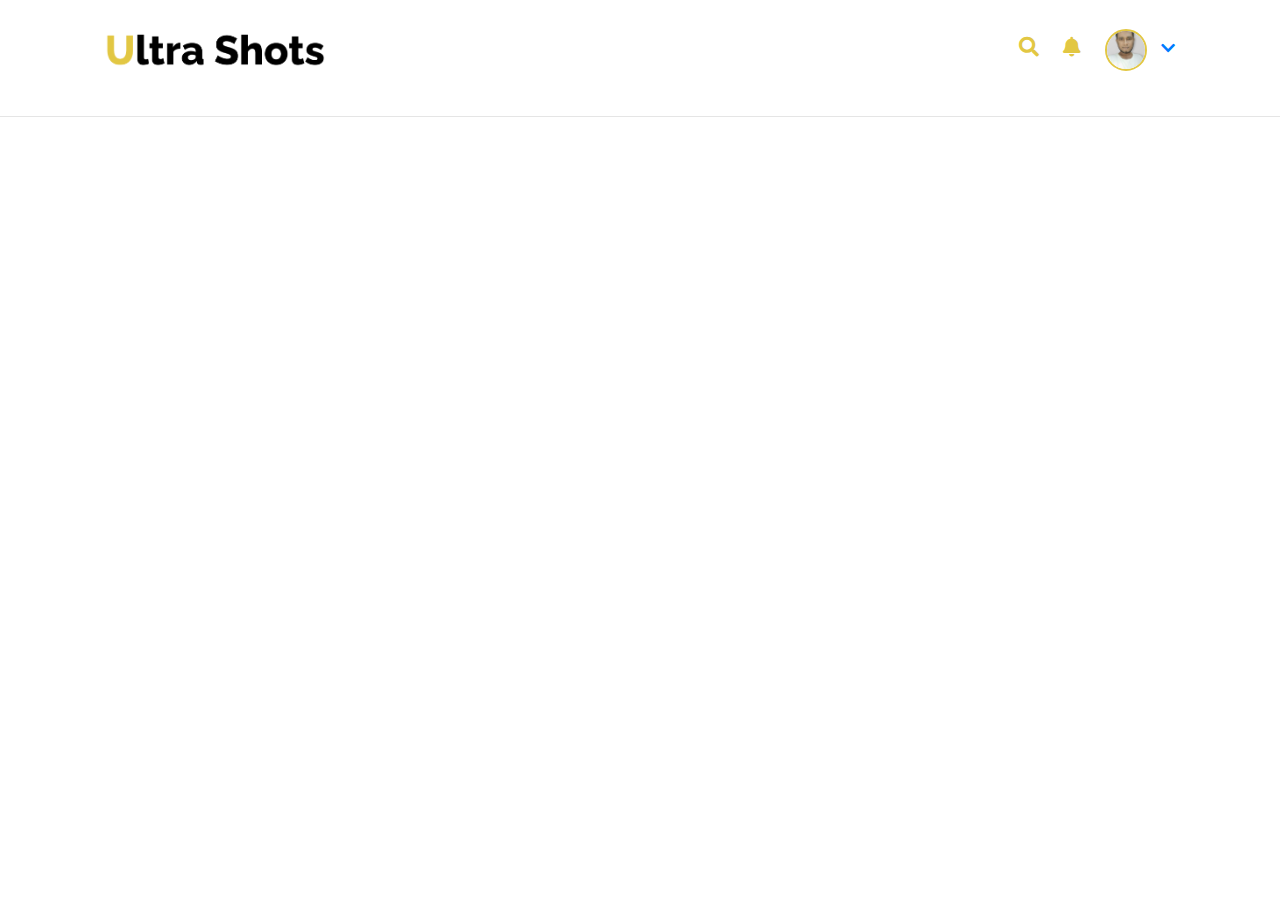
<file: index.html>
<!DOCTYPE html>
<html lang="en">
<head>
    <meta charset="UTF-8">
    <meta name="viewport" content="width=device-width, initial-scale=1.0">
    <title>Ultra Shot</title>

    <link rel="stylesheet" href="assets/css/fontawesome/css/all.css">
    <link rel="stylesheet" href="assets/css/bootstrap.min.css">
    <link rel="stylesheet" href="assets/css/style.css">
    <link rel="stylesheet" href="assets/css/index-style.css">
    
</head>
<body>
    
    <!-- ===== NAV BAR START ===== -->
    <div class="container">
        <div class="navbar">
            <div class="nav-logo">
                <img src="assets/img/logo/Ultra Shots.png" alt="">
            </div>
            <div class="nav-items">               
                    <input id="search-box" class="search-box" type="text" placeholder="Search">
                    <a id="search" class="search-icon" href="#"><i  class="fas fa-search"></i></a>              
                    <a class="notification" href="#"><i class="fas fa-bell"></i></a>
                    <a href="#"><img class="profile-img" src="assets/img/img/untitled-1.jpg" alt=""></a>
                    <a class="drop-down" href="#"><i class="fas fa-chevron-down"></i> </a>          
            </div>
        </div>
    </div>
    <!-- ====== NAV BAR END ====== -->
    <hr>






    <script src="assets/js/bootstrap.min.js"></script>
    <script src="assets/js/popper.min.js"></script>
    <script src="assets/js/jquery-3.5.1.slim.min.js"></script>
    <script>
        $('#search').click(function(){
            $('.search-box').slideToggle();
        });
    </script>
</body>
</html>
</file>
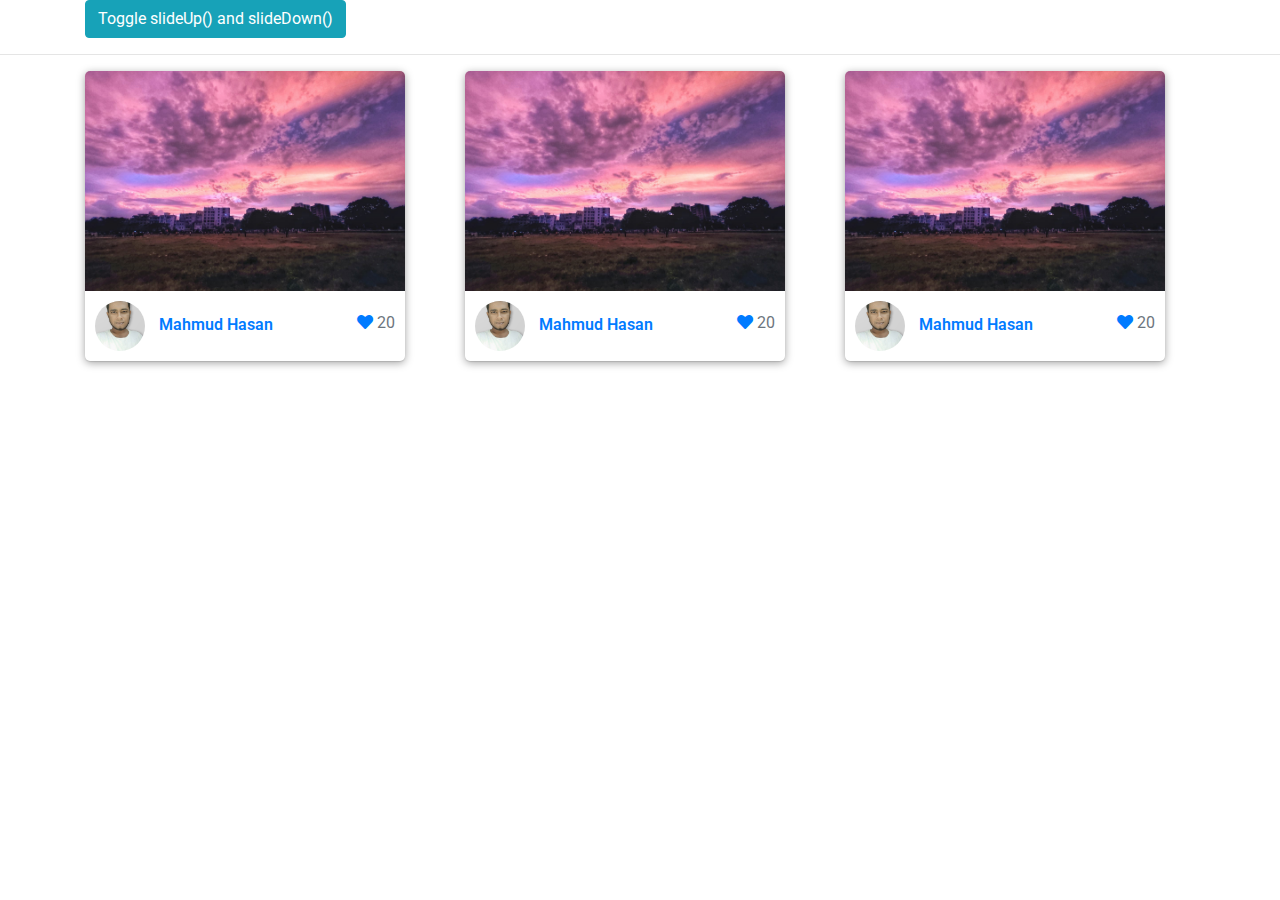
<file: index-1.html>
<!DOCTYPE html>
<html lang="en">
<head>
    <meta charset="UTF-8">
    <meta name="viewport" content="width=device-width, initial-scale=1.0">
    <title>Ultra Shot</title>

    <link rel="stylesheet" href="assets/css/fontawesome/css/all.css">
    <link rel="stylesheet" href="https://stackpath.bootstrapcdn.com/bootstrap/4.5.2/css/bootstrap.min.css" integrity="sha384-JcKb8q3iqJ61gNV9KGb8thSsNjpSL0n8PARn9HuZOnIxN0hoP+VmmDGMN5t9UJ0Z" crossorigin="anonymous">
    <link rel="stylesheet" href="assets/css/style.css">
    <link rel="stylesheet" href="assets/css/index-1-style.css">
    
</head>
<body>
    
    <!-- ===== NAV BAR START ===== -->
    <div class="container">
        <p class="d-none">This is a paragraph.</p>

        <button class="btn btn-info toggle ">Toggle slideUp() and slideDown()</button>
    </div>
    <!-- ====== NAV BAR END ====== -->
    <hr>


    <div class="container">
        <div class="row">
            <div class="col-md-4">
                            <div class="card">
            

                <div class="card-image">
                <img src="assets/img/pics/1.jpg">
                
                </div>
                <div class="card-detail">
                    
                        <img src="assets/img/user_img/untitled-1.jpg">
                        <a href="#"><p class="user-name">Mahmud Hasan</p></a>
                       <div class="react-num-cnt float-right">
                            <a href="#"><i class="fas fa-heart"></i></a>
                        <p class="react-num text-muted ">20</p>
                     </div>
                   

                </div>
            </div>
            </div>



             <div class="col-md-4">
                            <div class="card">
            

                <div class="card-image">
                <img src="assets/img/pics/1.jpg">
                
                </div>
                <div class="card-detail">
                    
                        <img src="assets/img/user_img/untitled-1.jpg">
                        <a href="#"><p class="user-name">Mahmud Hasan</p></a>
                       <div class="react-num-cnt float-right">
                            <a href="#"><i class="fas fa-heart"></i></a>
                        <p class="react-num text-muted ">20</p>
                     </div>
                   

                </div>
            </div>
            </div>


             <div class="col-md-4">
                            <div class="card">
            

                <div class="card-image">
                <img src="assets/img/pics/1.jpg">
                
                </div>
                <div class="card-detail">
                    
                        <img src="assets/img/user_img/untitled-1.jpg">
                        <a href="#"><p class="user-name">Mahmud Hasan</p></a>
                       <div class="react-num-cnt float-right">
                            <a href="#"><i class="fas fa-heart"></i></a>
                        <p class="react-num text-muted ">20</p>
                     </div>
                   

                </div>
            </div>
            </div>
           
                   

                </div>
            </div>
        </div>
    </div>





    <script src="https://code.jquery.com/jquery-3.5.1.slim.min.js" integrity="sha384-DfXdz2htPH0lsSSs5nCTpuj/zy4C+OGpamoFVy38MVBnE+IbbVYUew+OrCXaRkfj" crossorigin="anonymous"></script>
<script src="https://cdn.jsdelivr.net/npm/popper.js@1.16.1/dist/umd/popper.min.js" integrity="sha384-9/reFTGAW83EW2RDu2S0VKaIzap3H66lZH81PoYlFhbGU+6BZp6G7niu735Sk7lN" crossorigin="anonymous"></script>
<script src="https://stackpath.bootstrapcdn.com/bootstrap/4.5.2/js/bootstrap.min.js" integrity="sha384-B4gt1jrGC7Jh4AgTPSdUtOBvfO8shuf57BaghqFfPlYxofvL8/KUEfYiJOMMV+rV" crossorigin="anonymous"></script>
    <script>
    $(".toggle").click(function(){
    $("p").fadeToggle();
  
});
    </script>
</body>
</html>
</file>
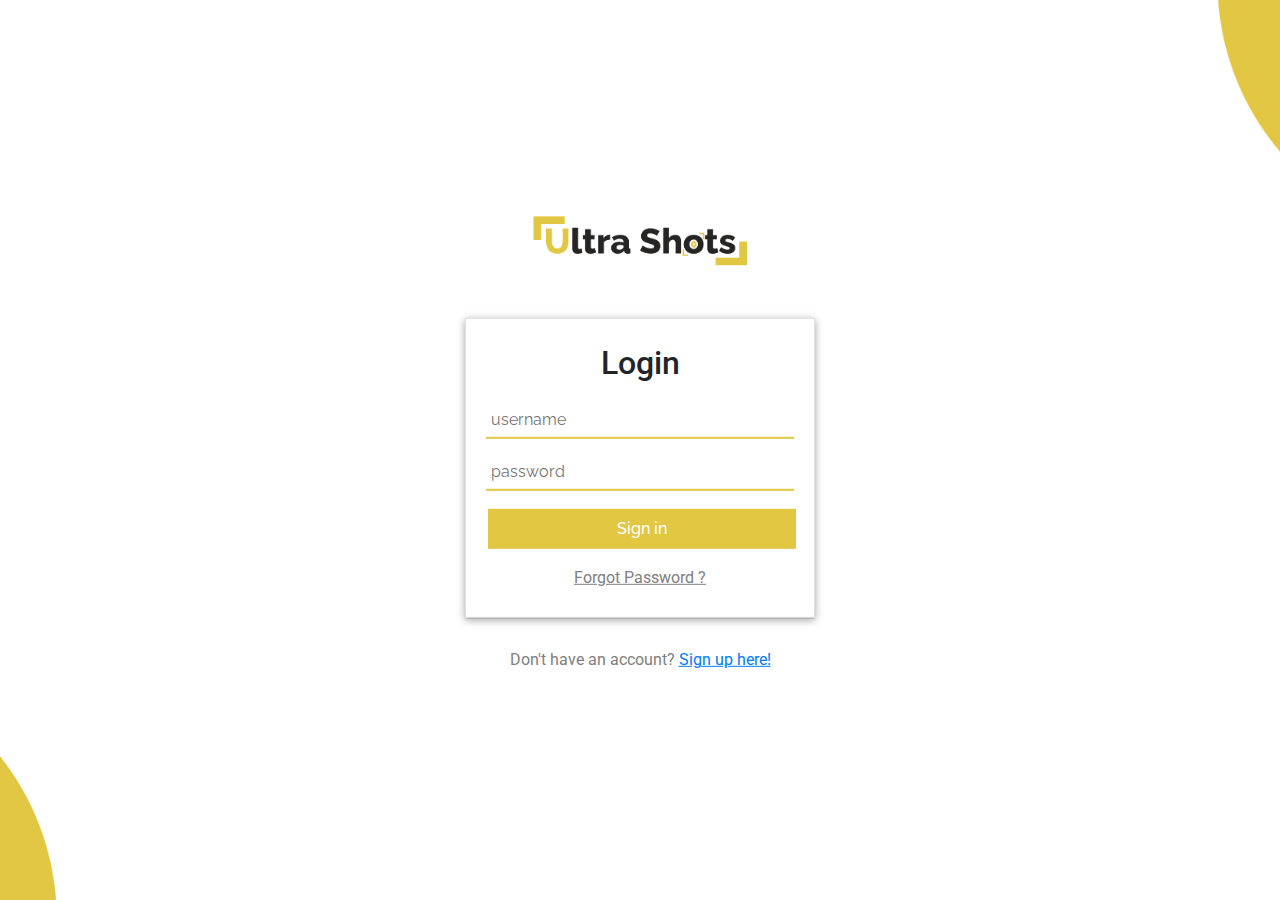
<file: log-in.html>
<!DOCTYPE html>
<html lang="en">
<head>
    <meta charset="UTF-8">
    <meta name="viewport" content="width=device-width, initial-scale=1.0">
    <link rel=" shortcut icon" type="image/x-icon" href="assets/img/logo/favicon-ultra-shots.png">
    <title>Ultra Shots</title>

    <link rel="stylesheet" href="assets/css/fontawesome/css/all.css">
    <link rel="stylesheet" href="assets/css/bootstrap.min.css">
    <link rel="stylesheet" href="assets/css/style.css">
    <link rel="stylesheet" href="assets/css/log-in.css">
    
</head>
<body>
    <main>
        <div class="container">
            <div class="log-in">
                <div class="logo">
                    <img src="assets/img/logo/ultra-Shots-black.png" alt="">
                </div>
               
                    <form action="">
                        <div class="card mx-auto mt-5">
                       
                            <div class="card-body">
                                <div class="log-in-name">
                                    <h2>Login</h2>
                                </div>
                                <div class="form-group">
                                    <!-- <label for="">Username/Email</label> -->
                                <input class="" type="text" name="" id="" placeholder="username">
                                
                                </div>
                                <div class="form-group">
                                    <!-- <label for="">Password</label> -->
                                    <input  class="" type="password" name="" id="" placeholder="password">
                                </div>
                                <input  class="login-btn login-btn1 btn-block" type="submit" value="Sign in">
                                <!-- <button>Log In</button> -->
                                <div class="forgot-pass">
                                    <a href="#"><p class="">Forgot Password ?</p></a>
                                </div>
                            </div>
                            
                        </div>
                        <div class="reg-link">
                            <div class="reg-text">
                                <p>Don't have an account? <a href="">Sign up here!</a></p>
                            </div>
                        </div> 
                       
                    </form>
                </div>
            </div>
        </div>
    </main>


    

    <script src="assets/js/bootstrap.min.js"></script>
    <script src="assets/js/popper.min.js"></script>
    <script src="assets/js/jquery-3.5.1.slim.min.js"></script>
</body>
</html>
</file>
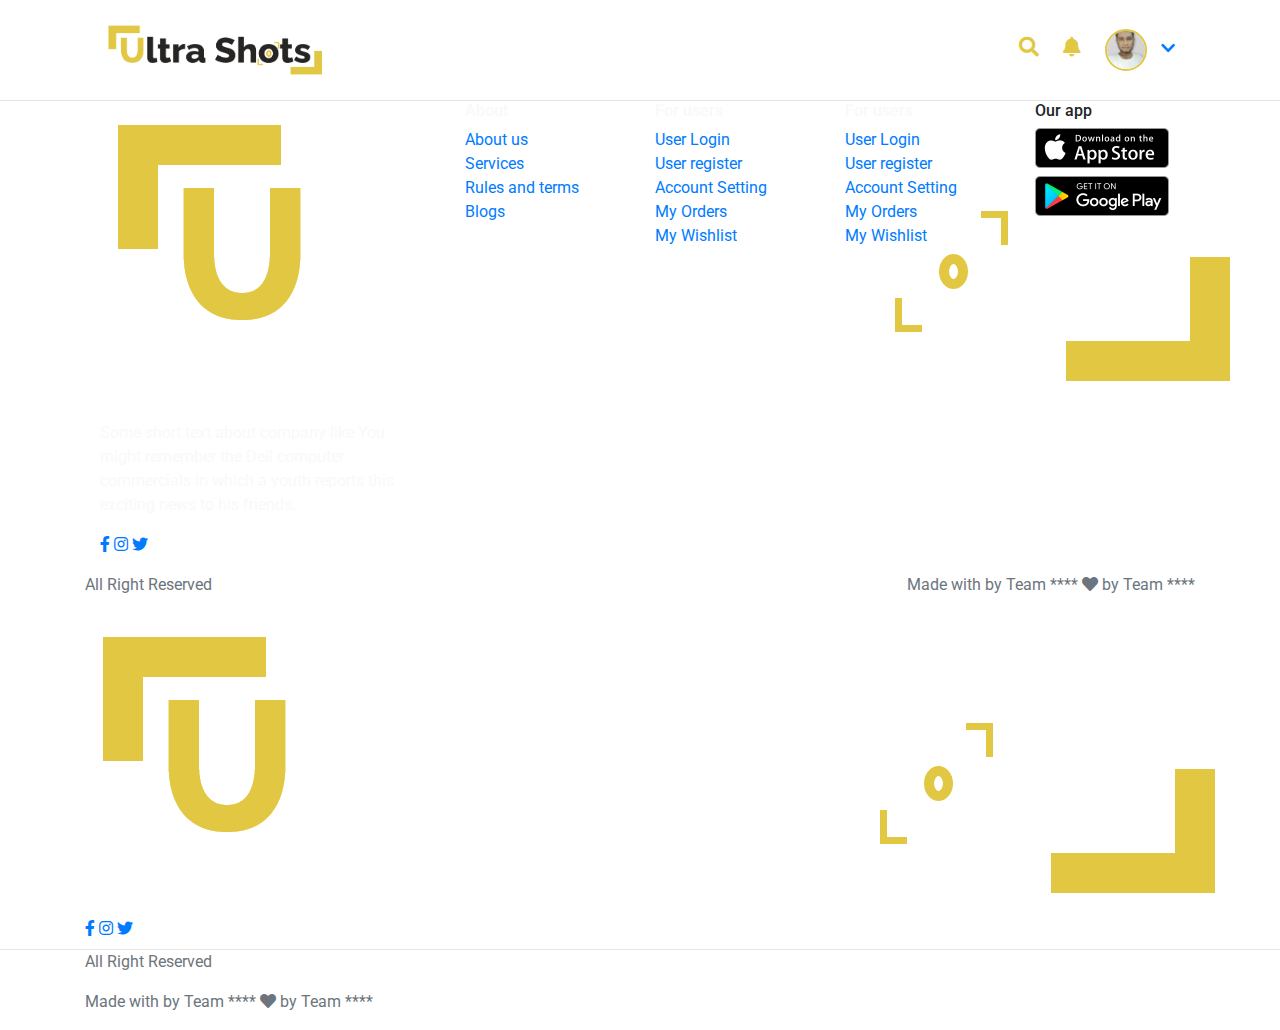
<file: profile.html>
<!DOCTYPE html>
<html lang="en">
<head>
    <meta charset="UTF-8">
    <meta name="viewport" content="width=device-width, initial-scale=1.0">
    <link rel=" shortcut icon" type="image/x-icon" href="assets/img/logo/favicon-ultra-shots.png">
    <title>Ultra Shots</title>
    <link rel="stylesheet" href="assets/css/fontawesome/css/all.css">
    <link rel="stylesheet" href="assets/css/bootstrap.min.css">
    <link rel="stylesheet" href="assets/css/style.css">
    <link rel="stylesheet" href="assets/css/profile.css">
    <!-- <script>
    $(document).ready(function(){
      $("#search-box").click(function(){
        $("#search").slideToggle();
      });
    });
    </script> -->
    
</head>
<body>
    
    <!-- ===== NAV BAR START ===== -->
    <div class="container">
        <div class="navbar">
            <div class="nav-logo">
                <img src="assets/img/logo/ultra-Shots-black.png" alt="">
            </div>
            <div class="nav-items">               
                    <input id="search-box" class="search-box" type="text" placeholder="Search">
                    <a id="search" class="search-icon" href="#"><i  class="fas fa-search"></i></a>              
                    <a class="notification" href="#"><i class="fas fa-bell"></i></a>
                    <a href="#"><img class="profile-img" src="assets/img/user_img/untitled-1.jpg"></a>
                    <a class="drop-down" href="#"><i class="fas fa-chevron-down"></i> </a>          
            </div>
        </div>
    </div>
    <!-- ====== NAV BAR END ====== -->
    <hr>

    

    <!-- ========================= FOOTER START ========================= -->
	<footer class="section-footer">
		<div class="container">
			<div class="row">
				<div class="col-md-4">
					<div class="first-row text-light">
						<div class="container"> <span class=" main-footer-logo mb-3 "><a href="index.html"><img src="assets/img/logo/ultra-shots-white.png" alt=""></a></span>
							<p class="mt-3 text-left text-light">Some short text about company like You might remember the Dell computer commercials in which a youth reports this exciting news to his friends.</p>
							<div class="mb-3 text-left"> <a class="social-icon social-icon1 " title="Facebook" target="_blank" href="#"><i class="fab fa-facebook-f"></i></a> <a class="social-icon social-icon1" title="Instagram" target="_blank" href="#"><i class="fab fa-instagram"></i></a> <a class="social-icon social-icon1" title="Twitter" target="_blank" href="#"><i class="fab fa-twitter"></i></a> </div>
						</div>
					</div>
				</div>
				<div class="col-md-2">
					<div class="second-row text-light">
						<h6 class="sr-title text-left ">About</h6>
						<ul class="list-unstyled text-left">
							<li> <a href="#">About us</a></li>
							<li> <a href="#">Services</a></li>
							<li> <a href="#">Rules and terms</a></li>
							<li> <a href="#">Blogs</a></li>
						</ul>
					</div>
				</div>
				<div class="col-md-2">
                    


					<div class="third-row text-light">
						<h6 class="tr-title text-light">For users</h6>
						<ul class="list-unstyled text-left">
							<li> <a href="#"> User Login </a></li>
							<li> <a href="#"> User register </a></li>
							<li> <a href="#"> Account Setting </a></li>
							<li> <a href="#"> My Orders </a></li>
							<li> <a href="#"> My Wishlist </a></li>
						</ul>
					</div>
				</div>
				<div class="col-md-2">
					<div class="third-row text-light">
						<h6 class="tr-title text-light">For users</h6>
						<ul class="list-unstyled text-left">
							<li> <a href="#"> User Login </a></li>
							<li> <a href="#"> User register </a></li>
							<li> <a href="#"> Account Setting </a></li>
							<li> <a href="#"> My Orders </a></li>
							<li> <a href="#"> My Wishlist </a></li>
						</ul>
					</div>
				</div>
				<div class="col-md-2">
					<div class="fifth-row">
						<h6 class="title text-left">Our app</h6>
						<a href="#" class="d-block mb-2 text-left"><img src="assets/img/misc/appstore.png" height="40"></a>
						<a href="#" class="d-block mb-2 text-left"><img src="assets/img/misc/playmarket.png" height="40"></a>
					</div>
				</div>
			<hr>
			<section class="container footer-copyright">
				<p id="reserve" class="float-left text-muted">All Right Reserved</p>
				<p target="_blank" class="float-right text-muted"> Made with by Team **** <i class="fas fa-heart"></i> by Team **** </p>
			</section>
		</div>
	</footer>
	<!-- ========================= FOOTER END // ========================= -->
	<!-- =========================Mobile FOOTER ========================= -->
	<footer class="mobile-footer">
		<div class="container"> <span class=" footer-logo mb-3 "><a href="index.html"><img src="assets/img/logo/ultra-shots-white.png" alt=""></a></span>
			<div class="social-part mb-2"> <a class="social-icon social-icon1 " title="Facebook" target="_blank" href="#"><i class="fab fa-facebook-f"></i></a> <a class="social-icon social-icon1" title="Instagram" target="_blank" href="#"><i class="fab fa-instagram"></i></a> <a class="social-icon social-icon1" title="Twitter" target="_blank" href="#"><i class="fab fa-twitter"></i></a> </div>
		</div>
		<hr>
		<section class="container footer-copyright">
			<p id="reserve" class="text-muted">All Right Reserved</p>
			<p target="_blank" class="text-muted"> Made with by Team **** <i class="fas fa-heart"><br></i> by Team **** </p>
		</section>
	</footer>
	<!-- =========================Mobile FOOTER END // ========================= -->



    <script src="assets/js/bootstrap.min.js"></script>
    <script src="assets/js/popper.min.js"></script>
    <script src="assets/js/jquery.min.js"></script>
    <script src="assets/js/jquery.min.js"></script>
    <script>
        $('#search').click(function(){
            $('#search-box').toggle();
        });
    </script>
</body>
</html>
</file>
<file: assets/css/style.css>
@import url('https://fonts.googleapis.com/css2?family=Roboto:wght@300;500;700;900&display=swap');
@import url('https://fonts.googleapis.com/css2?family=Raleway:wght@400;500;600;700;800;900&family=Roboto:wght@300;500;700;900&display=swap');
/* COMMON COLORS
#e2c743
*/
*{
    margin: 0;
    padding: 0;
    box-sizing: border-box;
}
</file>
<file: assets/css/index-style.css>
.navbar {
    height: 100px;
    padding: 0 20px;
}
.navbar .nav-logo img{
    width: 220px;
}
.nav-items {
    
}
.nav-items .search-box{
    border: 2px solid #e2c743;
    width: 300px;
    height: 40px;
    padding: 10px;
    margin: 0px auto 0px;
    display: none;
}
.search-icon i{
    padding: 0px 10px;
    color: #e2c743;
    font-size: 20px;
    text-decoration: none;
  
}
.search-icon i:hover{
    color: #c7ab20;
    /* text-shadow: 1px 1px 5px#b5b5b5; */
}
.notification i{
    padding: 0px 10px;
    color: #e2c743;
    font-size: 20px;
    text-decoration: none;
}

.notification i:hover{
    color: #c7ab20;
    /* text-shadow: 1px 1px 3px#b5b5b5; */
}
.logout i{
    padding: 0px 10px;
    color: #e2c743;
    font-size: 20px;
    text-decoration: none;
}
.logout i:hover{
    color: #c7ab20;
    /* text-shadow: 1px 1px 3px#b5b5b5; */
    transition: 0.4s;
}
.setting i{
    padding: 0px 10px;
    color: #e2c743;
    font-size: 20px;
    text-decoration: none;
}
.setting i:hover{
    color: #c7ab20;
    /* text-shadow: 1px 1px 3px#b5b5b5; */
    transition: 0.4s;
}
.profile-img{
    margin: 0px 10px;
    width: 42px;
    height: 42px;
    border: 2px solid #e2c743;
    border-radius: 50%;
    object-fit: cover;
}
.profile-img:hover{
    border: 2px solid #ddbe22;
    /* box-shadow: 1px 1px 1px 3px rgba(0, 0, 0, 0.16); */
    transition: 0.4s;
}

.card{

    width: 320px;
    height: auto ;
    border-radius: 5px;
	border: none;
	margin: 10px 10px;
    box-shadow: 0 1px 1px 0 rgba(0, 0, 0, 0.1), 0 2px 8px 0 #a3a3a3;

}
.card:hover{
    box-shadow: 0 1px 1px 0 rgba(0, 0, 0, 0.1), 0 2px 8px 0 #e2c743;
    transition: 0.4s;

}
.card .card-image{
	object-fit: cover;
	overflow: hidden;

}
.card .card-image img{
    width: 100%;
    height: auto;
    border-radius: /*15px 15px 0px*/ 5px;
    object-fit: cover;
}
.card .card-detail img{
	width: 50px;
	height: 50px;
	object-fit: cover;
	border-radius: 50%;
	margin: 10px 10px;
	display: inline; 

}
.card .react-num-cnt{
	margin: 20px 10px;
	display: inline;
	float: right;
}
.card .user-name {
	color: #262524;
	font-weight: 600; 
	display: inline;
	text-decoration: none;
		
}
.card .user-name:hover{
	color:#3461a8;
	text-decoration: none;
}
.react-icon i{
	
	color: grey;
}
.react-icon i:hover{
	color: #c94b42;
}
.card .react-num {
	display: inline;
}
</file>
<file: assets/css/index-1-style.css>
.card{

    width: 320px;
    height: 290px ;
    border-radius: 5px;
    border: none;
    box-shadow: 0 1px 1px 0 rgba(0, 0, 0, 0.1), 0 2px 8px 0 #a3a3a3;

}
.card:hover{
    box-shadow: 0 1px 1px 0 rgba(0, 0, 0, 0.1), 0 2px 8px 0 #e2c743;
    transition: 0.4s;

}
.card .card-image{
	object-fit: cover;
	overflow: hidden;

}
.card .card-image img{
	width: 100%;
    border-radius: /*15px 15px 0px*/ 5px;
    object-fit: cover;
}
.card .card-detail img{
	width: 50px;
	height: 50px;
	object-fit: cover;
	border-radius: 50%;
	margin: 10px 10px;
	display: inline; 

}
.card .react-num-cnt{
	margin: 20px 10px;
	display: inline;
	float: right;
}
.card .user-name {

	font-weight: 600; 
	display: inline;
		
}
.card .react-num {
	display: inline;
	}
</file>
<file: assets/css/log-in.css>
*{
    margin: 0;
    padding: 0;
    box-sizing: border-box;
}
main{
    height: 100vh;
    background: url(../img/images/log-in-bg.jpg);
    background-repeat: no-repeat;
	background-attachment: scroll;
	background-size: cover;
    background-position:  center center;
}
.log-in{
    position: absolute;
    top: 50%;
    left: 50%;
    transform: translate(-50%,-50%);
}
.logo img{
    width: 220px;
    margin: 0px auto 0px;
    display: flex;
    justify-content: center;
    margin: auto;
   
}
.card{
    box-shadow: 0 1px 1px 0 rgba(0, 0, 0, 0.1), 0 2px 8px 0 #a3a3a3;
    /* background-color: rgba(0, 0, 0, 0.2); */
    width: 350px;
    height: 300px;
    border-radius: 0 ;

}
.log-in-form{
    /* position: absolute;
    top: 50%;
    left: 80%;
    transform: translate(-50%,-50%); */
}
.card-body .log-in-name h2{
    margin: 5px auto 20px;
    display: flex;
    justify-content: center;
}
.card-body .form-group{
    border-bottom: 2px solid #e2c743;
}
.card-body input[type="text"],
.card-body input[type="password"]{
    border: none;
    outline: none;
    width: 100%;
    padding: 5px 5px;
    background: none;
    color: #262524;
    font-family: 'Raleway';
}
.card-body input[type="text"]:focus{
    background-color: #f5f5f5;
    text-transform: lowercase;
}
.card-body input[type="password"]:focus{
    background-color:#f5f5f5;
}
.card-body .login-btn{
    border: none;
    outline: none;
    background-color: #e2c743;
    color: white;
    padding: 8px 28px;
    text-align: center;
    text-decoration: none;
    display: inline-block;
    font-size: 16px;
    font-weight: 500;
    margin: 2px 2px;
    cursor: pointer;
    font-family: 'Raleway';
}
.card-body .login-btn:hover{
    background-color: #ceb431;
    transition: 0.4s;
}
.card-body .login-btn1{
    color: white;
    outline: none;
    border: none;
}
.card-body .forgot-pass a p{
    padding: 15px 0px;
    color: grey;
    
    text-decoration: underline;
    display: flex;
    justify-content: center;
}
.card-body .forgot-pass a p:hover{
    color:#1b55f7;
}

.reg-text{
    margin-top: 30px;
    display: flex;
    justify-content: center;

}
.reg-text p{
    color: grey;
}
.reg-text a{
    text-decoration: underline;
}
.reg-text a:hover{
    color:#1b55f7;
}
</file>
<file: assets/css/profile.css>
.navbar {
    height: 100px;
    padding: 0 20px;
}
.navbar .nav-logo img{
    width: 220px;
}
.nav-items {
    
}
.nav-items .search-box{
    border: 2px solid #e2c743;
    width: 300px;
    height: 40px;
    padding: 10px;
    margin: 0px auto 0px;
    display: none;
}
.search-icon i{
    padding: 0px 10px;
    color: #e2c743;
    font-size: 20px;
    text-decoration: none;
  
}
.search-icon i:hover{
    color: #c7ab20;
    /* text-shadow: 1px 1px 5px#b5b5b5; */
    transition: 0.4s;
}
.notification i{
    padding: 0px 10px;
    color: #e2c743;
    font-size: 20px;
    text-decoration: none;
}

.notification i:hover{
    color: #c7ab20;
    /* text-shadow: 1px 1px 3px#b5b5b5; */
    transition: 0.4s;
}
.logout i{
    padding: 0px 10px;
    color: #e2c743;
    font-size: 20px;
    text-decoration: none;
}
.logout i:hover{
    color: #c7ab20;
    /* text-shadow: 1px 1px 3px#b5b5b5; */
    transition: 0.4s;
}
.setting i{
    padding: 0px 10px;
    color: #e2c743;
    font-size: 20px;
    text-decoration: none;
}
.setting i:hover{
    color: #c7ab20;
    /* text-shadow: 1px 1px 3px#b5b5b5; */
    transition: 0.4s;
}
.profile-img{
    margin: 0px 10px;
    width: 42px;
    height: 42px;
    border: 2px solid #e2c743;
    border-radius: 50%;
    object-fit: cover;
}
.profile-img:hover{
    border: 2px solid #ddbe22;
    /* box-shadow: 1px 1px 1px 3px rgba(0, 0, 0, 0.16); */
    transition: 0.4s;
}
.dropdown-content .card{
    position: absolute;
    left: 90%;
    width: 150px;
    height: auto;
    /* display: none; */
}
.dropdown-content .card:hover{
    color: #fff;
}
hr{
    margin: 0;
    padding: 0;
}
main{
    /* background: #f9f9f9; */
}
.user_detail{
    padding: 50px 50px;
}
.user_detail .user_image img{
    width: 180px;
    height: 180px;
    object-fit: cover;
    border-radius: 50%;
}
.user_detail .user_name h4{
    margin-top: 20px;
    font-family: 'Noto Sans JP', sans-serif;
    font-weight: 700;
}
.user_detail .user_bio p{
    font-family: 'Noto Sans JP', sans-serif;
}
.user_post{
    margin-top: 50px;
}
 .card{

    width: 320px;
    height: auto;
    border-radius: 5px;
	border: none;
	margin: 10px 10px;
    box-shadow: 0 1px 1px 0 rgba(0, 0, 0, 0.1), 0 2px 8px 0 #a3a3a3;

}
.card:hover{
    box-shadow: 0 1px 1px 0 rgba(0, 0, 0, 0.1), 0 2px 8px 0 #e2c743;
    transition: 0.4s;

}
.card .card-image{
	object-fit: cover;
	overflow: hidden;

}
.card .card-image img{
	width: 100%;
    border-radius:  5px;
    object-fit: cover;
}
.card .card-detail img{
	width: 50px;
	height: 50px;
	object-fit: cover;
	border-radius: 50%;
	margin: 10px 10px;
	display: inline; 

}
.card .react-num-cnt{
	margin: 20px 10px;
	display: inline;
	float: right;
}
.card .user-name {
	color: #262524;
	font-weight: 600; 
	display: inline;
	text-decoration: none;
		
}
.card .user-name:hover{
	color:#3461a8;
	text-decoration: none;
}
.react-icon i{
	
	color: grey;
}
.react-icon i:hover{
	color: #c94b42;
}
.card .react-num {
	display: inline;
}



.upload-btn-wrapper {
  position: fixed;
  float: right;
  top: 80%;
  left: 93%;
  overflow: hidden;
  display: inline-block;
}

.upload-btn {
  border: 2px solid black;
  color: black;
  background-color: white;
  padding: 8px 10px;
  border-radius: 50%;
  font-size: 20px;
  font-weight: bold;
  outline: none;
}

.upload-btn-wrapper input[type=file] {
  font-size: 100px;
  position: absolute;
  left: 0;
  top: 0;
  opacity: 0;
}






a:link,
a:visited{
 text-decoration: none;
}

.modal1{
 background-color: rgba(0,0,0, .8);
 width:100%;
 height: 100vh;
 position: absolute;
 top: 0;
 left: 0;
 z-index: 10;
 opacity: 0;
 visibility: hidden;
 transition: all .5s;

}
.background{
width: 85%;
 height: 75%
background-color: white;


 ;
}
.modal__content{
 width: 80%;
 height: 75%;
 background-color: #fff;
 position: absolute;
 top: 50%;
 left: 50%;
 transform: translate(-50%, -50%);
 padding: 40px;
 
 opacity: 0;
 visibility: hidden;
 transition: all .5s;
  overflow: scroll

}

.modal1:target{
 opacity: 1;
 visibility: visible;
}

.modal1:target .modal__content{
 opacity: 1;
 visibility: visible;
}

.modal__close{
 color: #363636;
 font-size: 2em;
 position: absolute;
 top: .5em;
 right: 1em;
}

.modal__heading{
 color: #262524;
 margin-bottom: 1em;
}

.modal__paragraph{
 line-height: 1.5em;
}

.modal-open{
/* display: inline-block;
margin: 2em;*/
}
</file>
